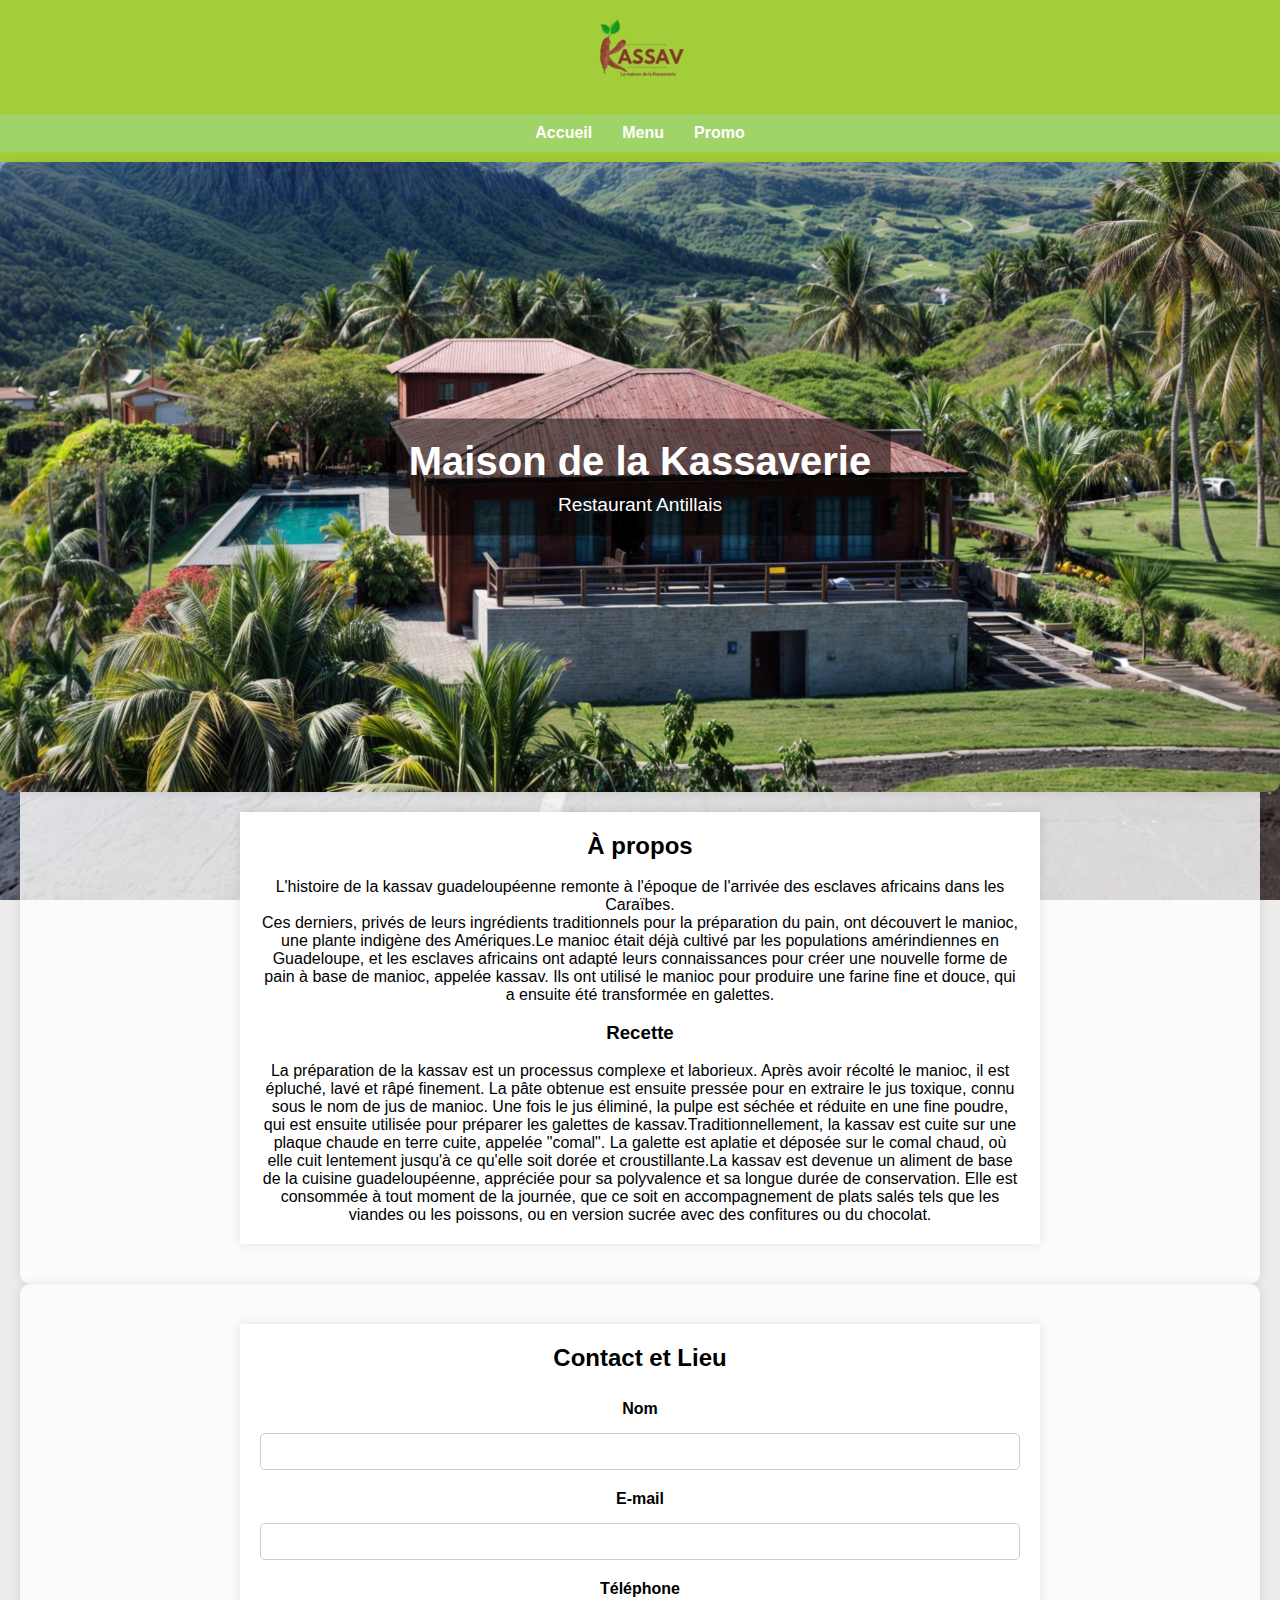
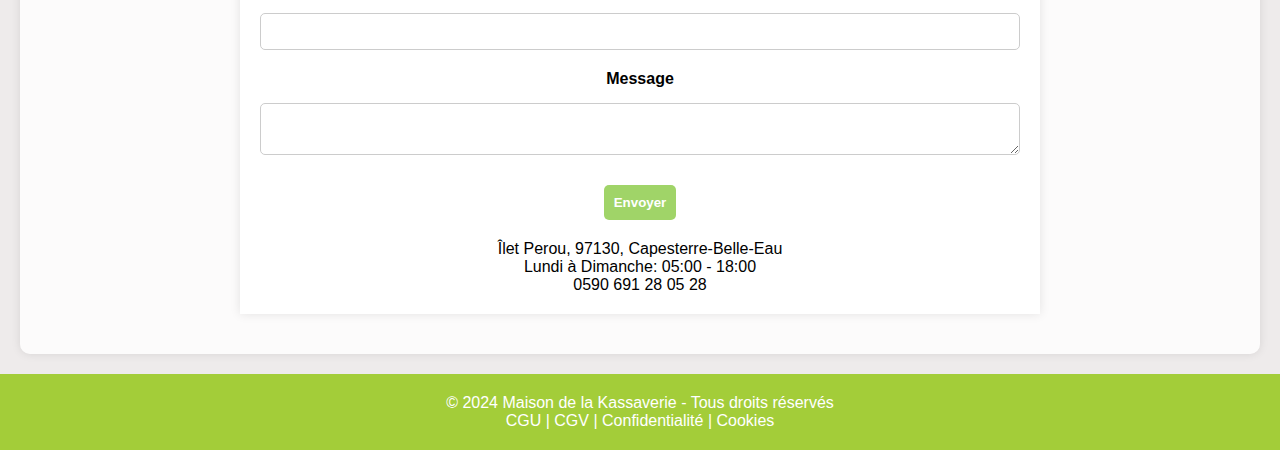
<file: index.html>
<!DOCTYPE html>
<html lang="fr">
<head>
    <meta charset="UTF-8">
    <meta name="viewport" content="width=device-width, initial-scale=1.0">
    <title>Maison de la Kassaverie</title>
    <link rel="stylesheet" href="kassaverie.css">
    <link rel="icon" href="favicon.ico" type="image/x-icon">
</head>
<body>
    <header>
        <div class="logo">
            <!-- Utilisez un chemin relatif pour l'image -->
            <img src="quelque_chose.png" alt="Maison de la Kassaverie">
        </div>
        <nav>
            <ul>
                <li><a href="index.html">Accueil</a></li>
                <li><a href="menu.html">Menu</a></li>
                <li><a href="promo.html#Promo">Promo</a></li>
            </ul>
        </nav>
    </header>

    <section id="accueil" class="hero">
        <div class="overlay">
            <h1>Maison de la Kassaverie</h1>
            <p>Restaurant Antillais</p>
        </div>
    </section>

    <section id="histoire">
        <div class="content">
            <h2>À propos</h2>
            <br>
            <p>L'histoire de la kassav guadeloupéenne remonte à l'époque de l'arrivée des esclaves africains dans les Caraïbes.
            <br>
            ​
            Ces derniers, privés de leurs ingrédients traditionnels pour la préparation du pain, ont découvert le manioc, une plante indigène des Amériques.
            ​
            Le manioc était déjà cultivé par les populations amérindiennes en Guadeloupe, et les esclaves africains ont adapté leurs connaissances pour créer une nouvelle forme de pain à base de manioc, appelée kassav. Ils ont utilisé le manioc pour produire une farine fine et douce, qui a ensuite été transformée en galettes.</p>
            <br>
            <h3>Recette</h3>
            <br>
            <p>La préparation de la kassav est un processus complexe et laborieux. Après avoir récolté le manioc, il est épluché, lavé et râpé finement. La pâte obtenue est ensuite pressée pour en extraire le jus toxique, connu sous le nom de jus de manioc. Une fois le jus éliminé, la pulpe est séchée et réduite en une fine poudre, qui est ensuite utilisée pour préparer les galettes de kassav.
            ​
            Traditionnellement, la kassav est cuite sur une plaque chaude en terre cuite, appelée "comal". La galette est aplatie et déposée sur le comal chaud, où elle cuit lentement jusqu'à ce qu'elle soit dorée et croustillante.
            ​
            La kassav est devenue un aliment de base de la cuisine guadeloupéenne, appréciée pour sa polyvalence et sa longue durée de conservation. Elle est consommée à tout moment de la journée, que ce soit en accompagnement de plats salés tels que les viandes ou les poissons, ou en version sucrée avec des confitures ou du chocolat.</p>
        </div>
    </section>

    <section id="contact">
        <div class="content">
            <h2>Contact et Lieu</h2>
            <br>
            <form action="donnees_site.php" method="POST">
                <label for="name">Nom</label>
                <input type="text" id="name" name="name" required>
                
                <label for="email">E-mail</label>
                <input type="email" id="email" name="email" required>
                
                <label for="phone">Téléphone</label>
                <input type="tel" id="phone" name="phone">
                
                <label for="message">Message</label>
                <textarea id="message" name="message" required></textarea>
                
                <button type="submit">Envoyer</button>
            </form>
            <div class="location">
                <p>Îlet Perou, 97130, Capesterre-Belle-Eau<br>
                Lundi à Dimanche: 05:00 - 18:00<br>
                0590 691 28 05 28</p>
            </div>
        </div>
    </section>

    <footer>
        <p>&copy;  2024 Maison de la Kassaverie - Tous droits réservés
    <br>
            
            <a href="cgu.html" target="_blank">CGU</a> | 
            <a href="cgv.html" target="_blank">CGV</a> | 
            <a href="confidentialite.html" target="_blank">Confidentialité</a> | 
            <a href="cookies.html" target="_blank">Cookies</a>
        </p>
    </footer>
</body>
</html>
</file>
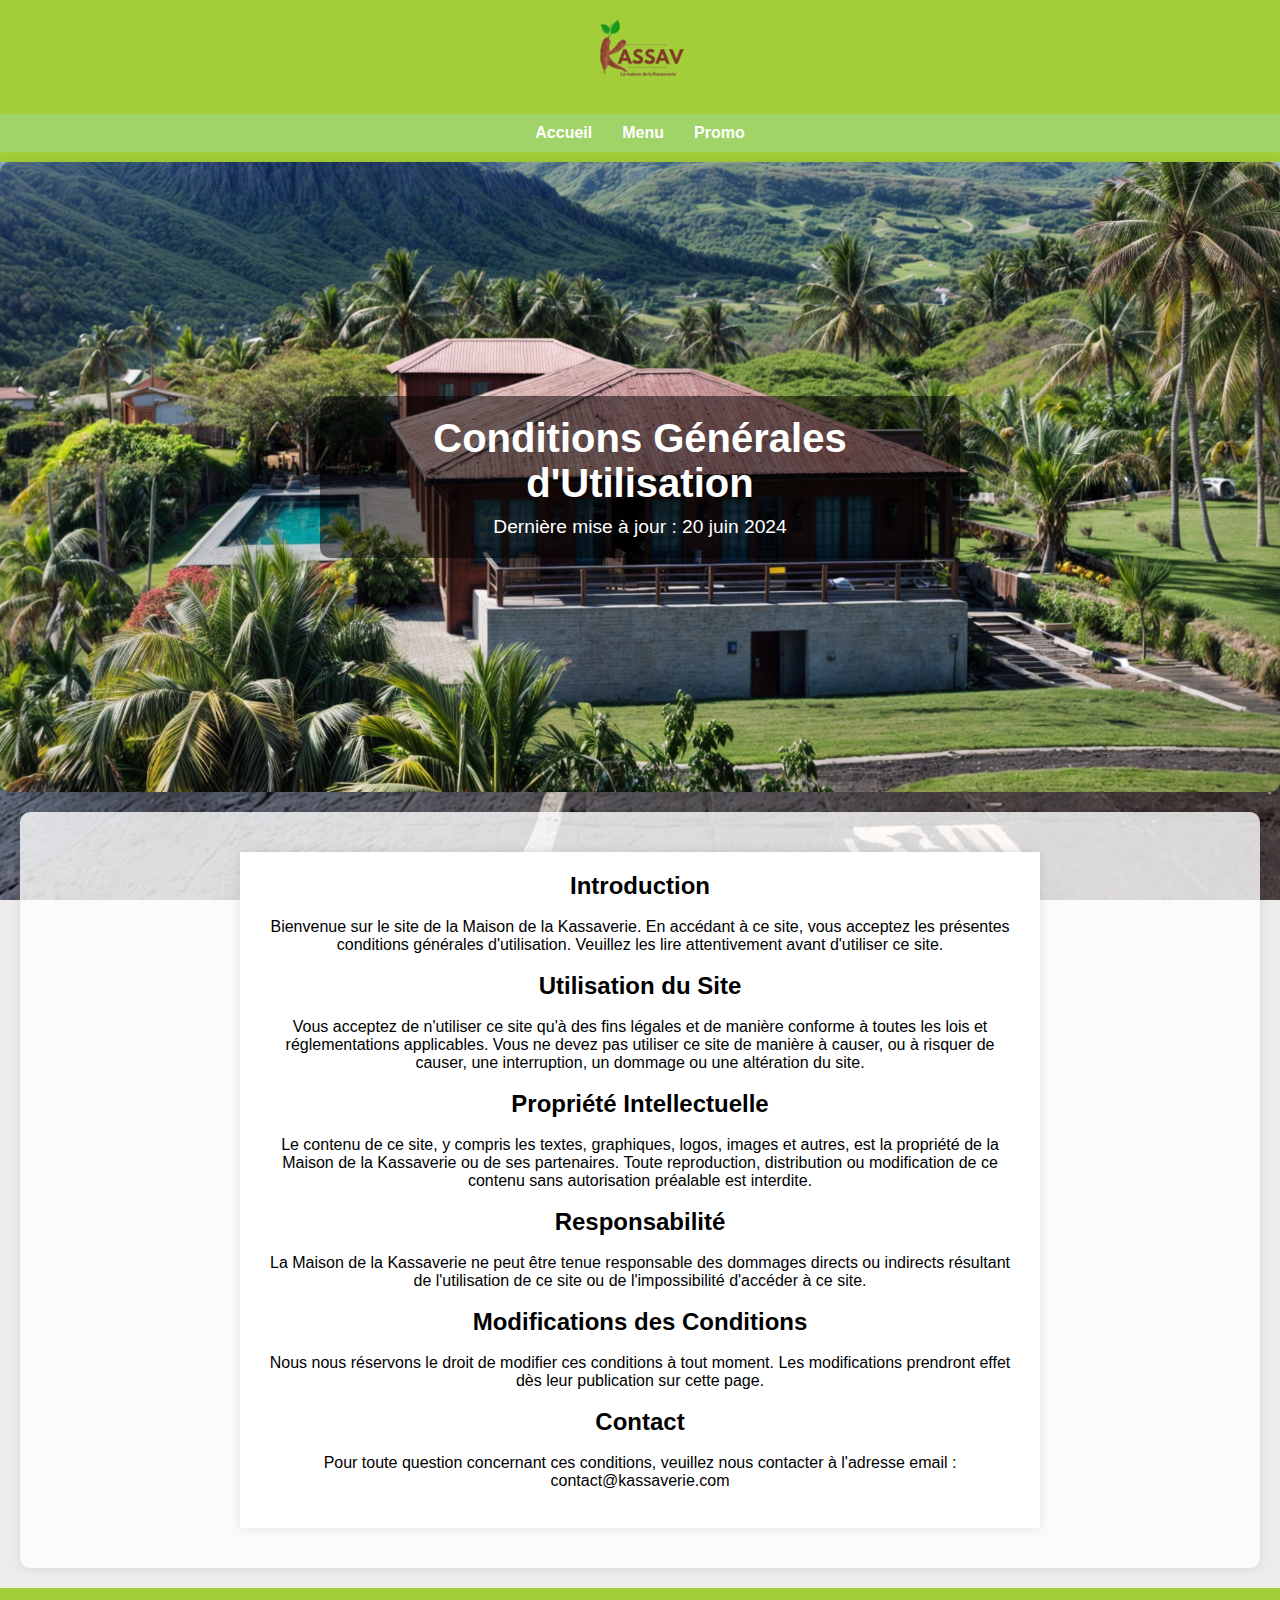
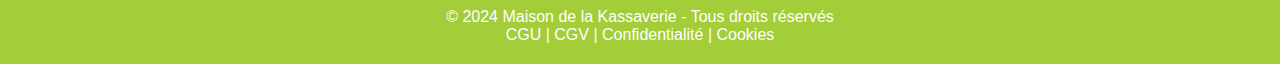
<file: cgu.html>
<!DOCTYPE html>
<html lang="fr">
<head>
    <meta charset="UTF-8">
    <meta name="viewport" content="width=device-width, initial-scale=1.0">
    <title>Conditions Générales d'Utilisation - Maison de la Kassaverie</title>
    <link rel="stylesheet" href="kassaverie.css">
    <link rel="icon" href="favicon.ico" type="image/x-icon">
</head>
<body>
    <header>
        <div class="logo">
            <img src="quelque_chose.png" alt="Maison de la Kassaverie">
        </div>
        <nav>
            <ul>
                <li><a href="index.html">Accueil</a></li>
                <li><a href="menu.html">Menu</a></li>
                <li><a href="promo.html#Promo">Promo</a></li>
            </ul>
        </nav>
    </header>

    <section id="conditions" class="hero">
        <div class="overlay">
            <h1>Conditions Générales d'Utilisation</h1>
            <p>Dernière mise à jour : 20 juin 2024</p>
        </div>
    </section>

    <section id="contenu">
        <div class="content">
            <h2>Introduction</h2>
            <br>
        <p>Bienvenue sur le site de la Maison de la Kassaverie. En accédant à ce site, vous acceptez les présentes conditions générales d'utilisation. Veuillez les lire attentivement avant d'utiliser ce site.</p>
        <br>
            <h2>Utilisation du Site</h2>
            <br>
            <p>Vous acceptez de n'utiliser ce site qu'à des fins légales et de manière conforme à toutes les lois et réglementations applicables. Vous ne devez pas utiliser ce site de manière à causer, ou à risquer de causer, une interruption, un dommage ou une altération du site.</p>
            <br>
            <h2>Propriété Intellectuelle</h2>
            <br>
            <p>Le contenu de ce site, y compris les textes, graphiques, logos, images et autres, est la propriété de la Maison de la Kassaverie ou de ses partenaires. Toute reproduction, distribution ou modification de ce contenu sans autorisation préalable est interdite.</p>
            <br>
            <h2>Responsabilité</h2>
            <br>
            <p>La Maison de la Kassaverie ne peut être tenue responsable des dommages directs ou indirects résultant de l'utilisation de ce site ou de l'impossibilité d'accéder à ce site.</p>
            <br>
            <h2>Modifications des Conditions</h2>
            <br>
            <p>Nous nous réservons le droit de modifier ces conditions à tout moment. Les modifications prendront effet dès leur publication sur cette page.</p>
            <br>
            <h2>Contact</h2>
            <br>
            <p>Pour toute question concernant ces conditions, veuillez nous contacter à l'adresse email : contact@kassaverie.com</p>
            <br>
        </div>
    </section>

    <footer>
        <p>&copy; 2024 Maison de la Kassaverie - Tous droits réservés</p>
        <p><a href="cgu.html" target="_blank">CGU</a> | <a href="cgv.html" target="_blank">CGV</a> | <a href="confidentialite.html" target="_blank">Confidentialité</a> | <a href="cookies.html" target="_blank">Cookies</a></p>
    </footer>
</body>
</html>
</file>
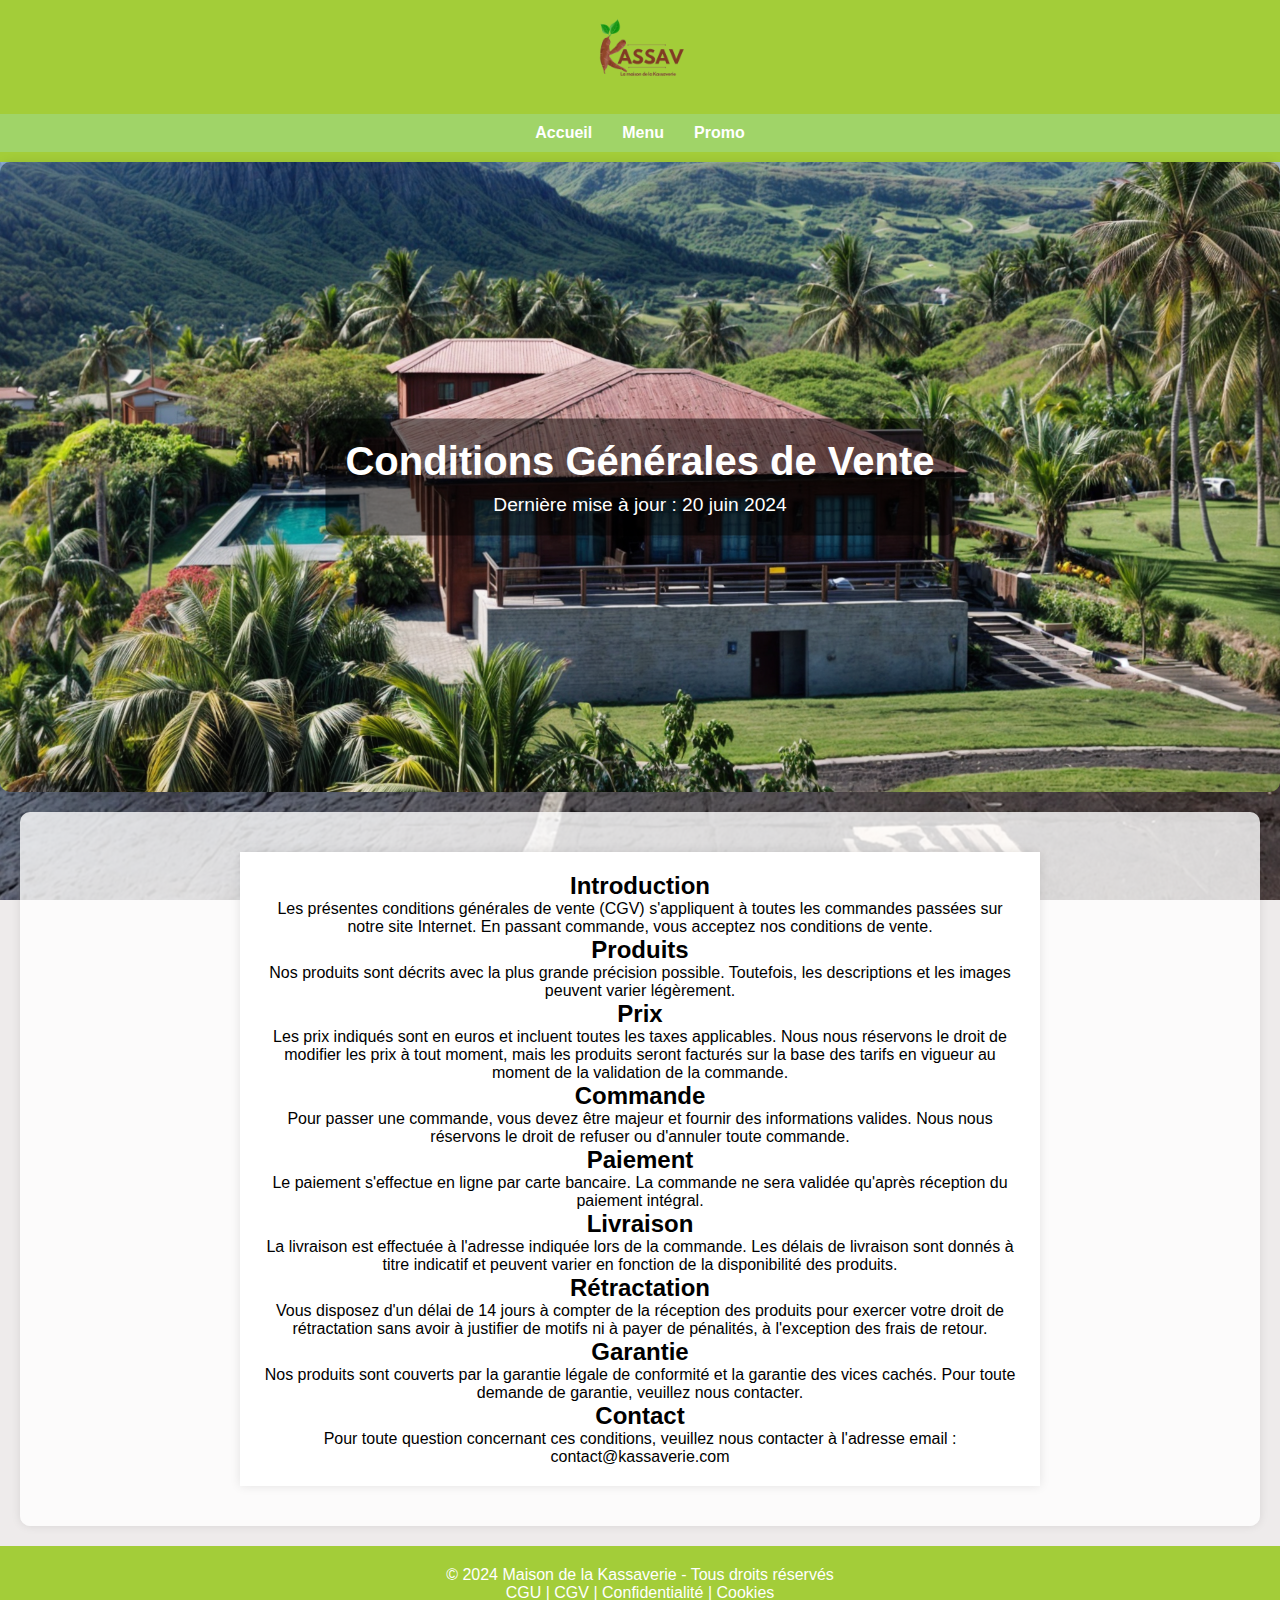
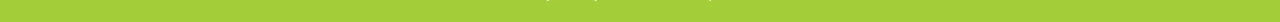
<file: cgv.html>
<!DOCTYPE html>
<html lang="fr">
<head>
    <meta charset="UTF-8">
    <meta name="viewport" content="width=device-width, initial-scale=1.0">
    <title>Conditions Générales de Vente - Maison de la Kassaverie</title>
    <link rel="stylesheet" href="kassaverie.css">
    <link rel="icon" href="favicon.ico" type="image/x-icon">
</head>
<body>
    <header>
        <div class="logo">
            <img src="quelque_chose.png" alt="Maison de la Kassaverie">
        </div>
        <nav>
            <ul>
                <li><a href="index.html">Accueil</a></li>
                <li><a href="menu.html">Menu</a></li>
                <li><a href="promo.html#Promo">Promo</a></li>
            </ul>
        </nav>
    </header>

    <section id="conditions" class="hero">
        <div class="overlay">
            <h1>Conditions Générales de Vente</h1>
            <p>Dernière mise à jour : 20 juin 2024</p>
        </div>
    </section>

    <section id="contenu">
        <div class="content">
            <h2>Introduction</h2>
            <p>Les présentes conditions générales de vente (CGV) s'appliquent à toutes les commandes passées sur notre site Internet. En passant commande, vous acceptez nos conditions de vente.</p>
            <h2>Produits</h2>
            <p>Nos produits sont décrits avec la plus grande précision possible. Toutefois, les descriptions et les images peuvent varier légèrement.</p>
            <h2>Prix</h2>
            <p>Les prix indiqués sont en euros et incluent toutes les taxes applicables. Nous nous réservons le droit de modifier les prix à tout moment, mais les produits seront facturés sur la base des tarifs en vigueur au moment de la validation de la commande.</p>
            <h2>Commande</h2>
            <p>Pour passer une commande, vous devez être majeur et fournir des informations valides. Nous nous réservons le droit de refuser ou d'annuler toute commande.</p>
            <h2>Paiement</h2>
            <p>Le paiement s'effectue en ligne par carte bancaire. La commande ne sera validée qu'après réception du paiement intégral.</p>
            <h2>Livraison</h2>
            <p>La livraison est effectuée à l'adresse indiquée lors de la commande. Les délais de livraison sont donnés à titre indicatif et peuvent varier en fonction de la disponibilité des produits.</p>
            <h2>Rétractation</h2>
            <p>Vous disposez d'un délai de 14 jours à compter de la réception des produits pour exercer votre droit de rétractation sans avoir à justifier de motifs ni à payer de pénalités, à l'exception des frais de retour.</p>
            <h2>Garantie</h2>
            <p>Nos produits sont couverts par la garantie légale de conformité et la garantie des vices cachés. Pour toute demande de garantie, veuillez nous contacter.</p>
            <h2>Contact</h2>
            <p>Pour toute question concernant ces conditions, veuillez nous contacter à l'adresse email : contact@kassaverie.com</p>
        </div>
    </section>

    <footer>
        <p>&copy; 2024 Maison de la Kassaverie - Tous droits réservés</p>
        <p><a href="cgu.html" target="_blank">CGU</a> | <a href="cgv.html" target="_blank">CGV</a> | <a href="confidentialite.html" target="_blank">Confidentialité</a> | <a href="cookies.html" target="_blank">Cookies</a></p>
    </footer>
</body>
</html>
</file>
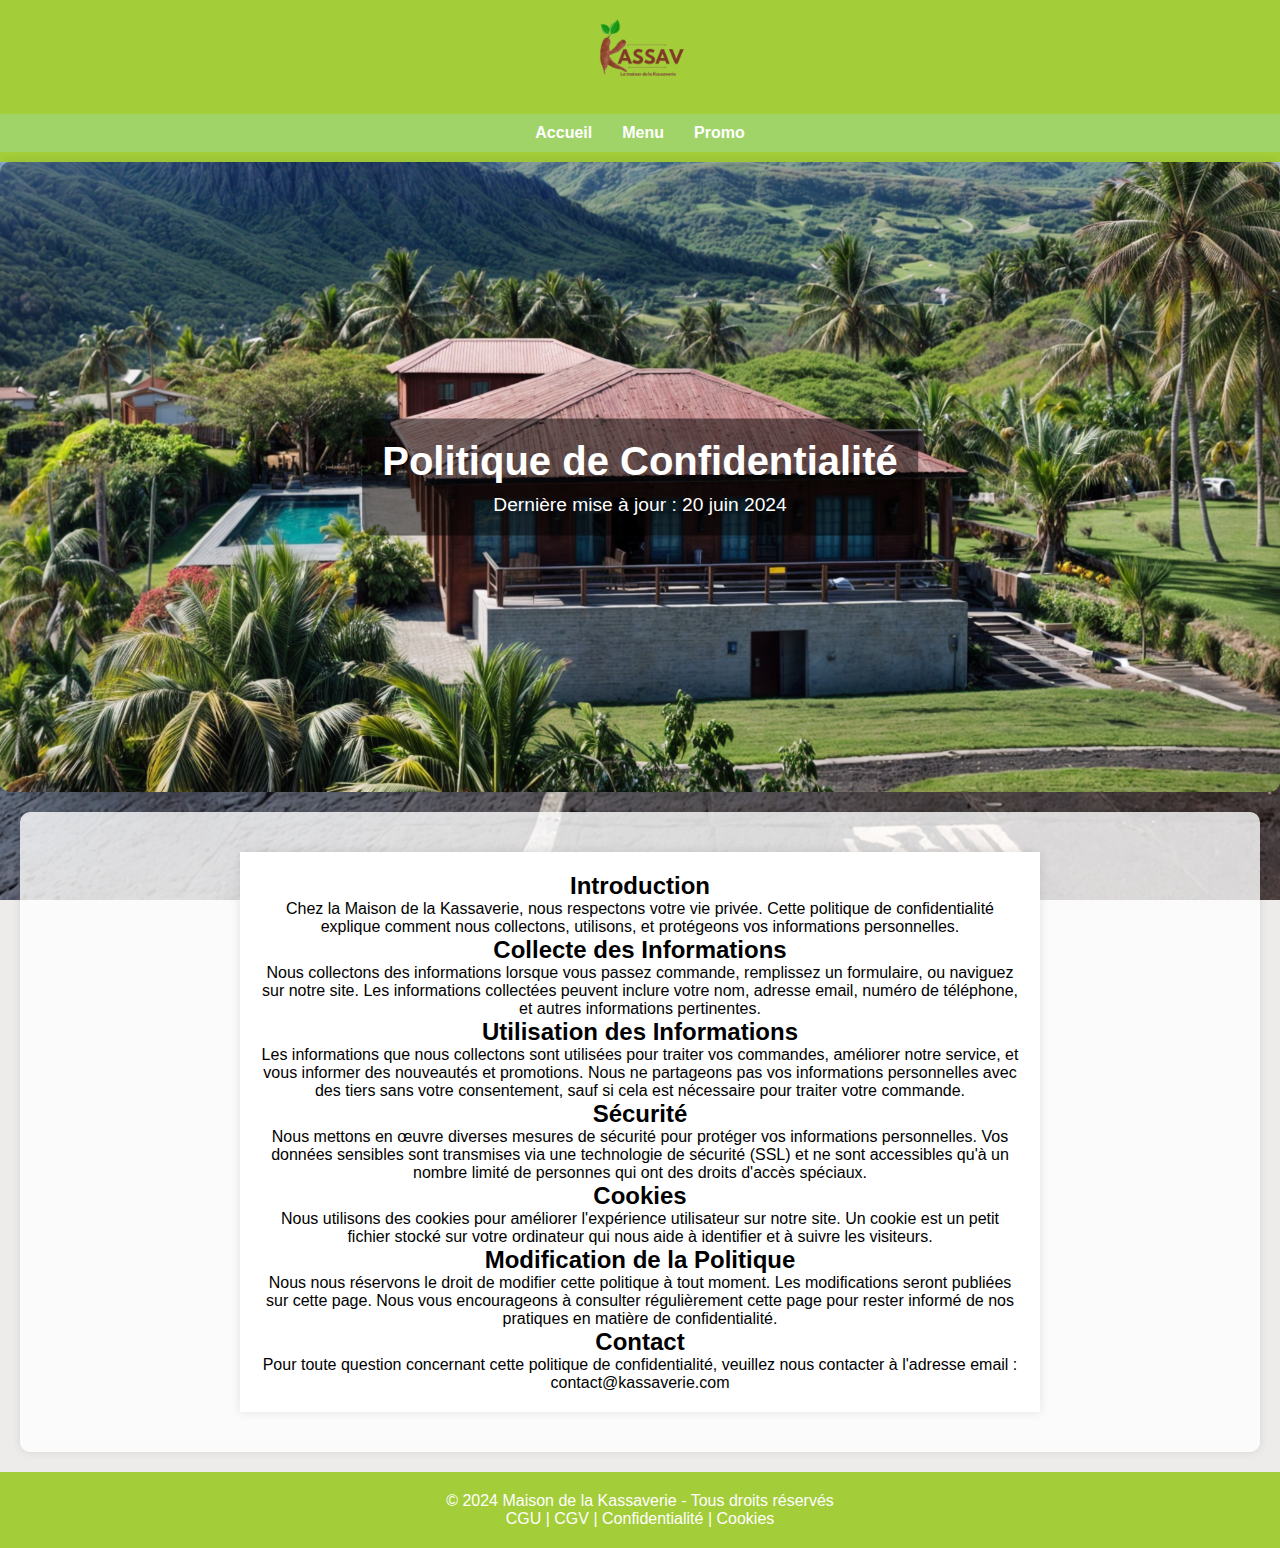
<file: confidentialite.html>
<!DOCTYPE html>
<html lang="fr">
<head>
    <meta charset="UTF-8">
    <meta name="viewport" content="width=device-width, initial-scale=1.0">
    <title>Politique de Confidentialité - Maison de la Kassaverie</title>
    <link rel="stylesheet" href="kassaverie.css">
    <link rel="icon" href="favicon.ico" type="image/x-icon">
</head>
<body>
    <header>
        <div class="logo">
            <img src="quelque_chose.png" alt="Maison de la Kassaverie">
        </div>
        <nav>
            <ul>
                <li><a href="index.html">Accueil</a></li>
                <li><a href="menu.html">Menu</a></li>
                <li><a href="promo.html#Promo">Promo</a></li>
            </ul>
        </nav>
    </header>

    <section id="confidentialite" class="hero">
        <div class="overlay">
            <h1>Politique de Confidentialité</h1>
            <p>Dernière mise à jour : 20 juin 2024</p>
        </div>
    </section>

    <section id="contenu">
        <div class="content">
            <h2>Introduction</h2>
            <p>Chez la Maison de la Kassaverie, nous respectons votre vie privée. Cette politique de confidentialité explique comment nous collectons, utilisons, et protégeons vos informations personnelles.</p>
            <h2>Collecte des Informations</h2>
            <p>Nous collectons des informations lorsque vous passez commande, remplissez un formulaire, ou naviguez sur notre site. Les informations collectées peuvent inclure votre nom, adresse email, numéro de téléphone, et autres informations pertinentes.</p>
            <h2>Utilisation des Informations</h2>
            <p>Les informations que nous collectons sont utilisées pour traiter vos commandes, améliorer notre service, et vous informer des nouveautés et promotions. Nous ne partageons pas vos informations personnelles avec des tiers sans votre consentement, sauf si cela est nécessaire pour traiter votre commande.</p>
            <h2>Sécurité</h2>
            <p>Nous mettons en œuvre diverses mesures de sécurité pour protéger vos informations personnelles. Vos données sensibles sont transmises via une technologie de sécurité (SSL) et ne sont accessibles qu'à un nombre limité de personnes qui ont des droits d'accès spéciaux.</p>
            <h2>Cookies</h2>
            <p>Nous utilisons des cookies pour améliorer l'expérience utilisateur sur notre site. Un cookie est un petit fichier stocké sur votre ordinateur qui nous aide à identifier et à suivre les visiteurs.</p>
            <h2>Modification de la Politique</h2>
            <p>Nous nous réservons le droit de modifier cette politique à tout moment. Les modifications seront publiées sur cette page. Nous vous encourageons à consulter régulièrement cette page pour rester informé de nos pratiques en matière de confidentialité.</p>
            <h2>Contact</h2>
            <p>Pour toute question concernant cette politique de confidentialité, veuillez nous contacter à l'adresse email : contact@kassaverie.com</p>
        </div>
    </section>

    <footer>
        <p>&copy; 2024 Maison de la Kassaverie - Tous droits réservés</p>
        <p><a href="cgu.html" target="_blank">CGU</a> | <a href="cgv.html" target="_blank">CGV</a> | <a href="confidentialite.html" target="_blank">Confidentialité</a> | <a href="cookies.html" target="_blank">Cookies</a></p>
    </footer>
</body>
</html>
</file>
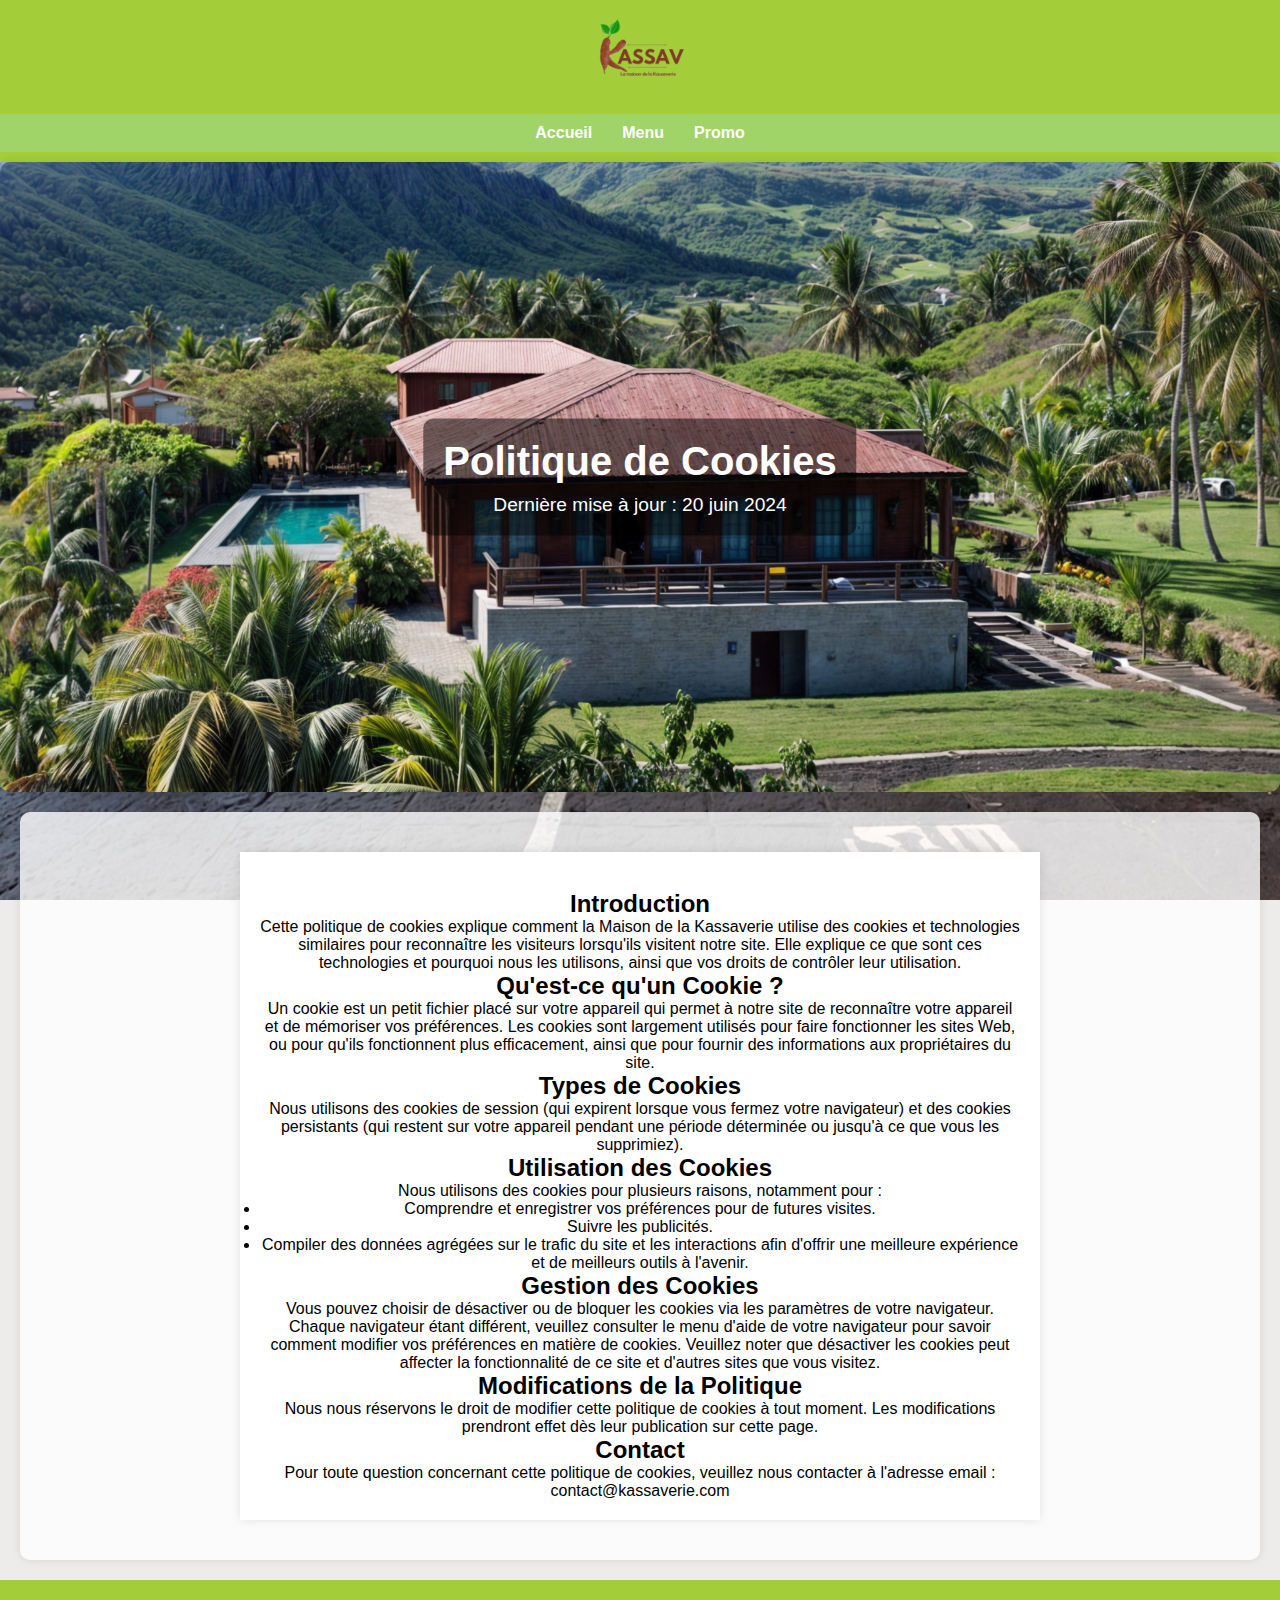
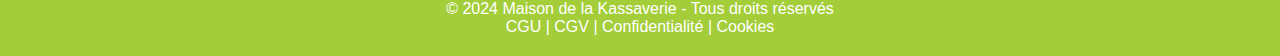
<file: cookies.html>
<!DOCTYPE html>
<html lang="fr">
<head>
    <meta charset="UTF-8">
    <meta name="viewport" content="width=device-width, initial-scale=1.0">
    <title>Politique de Cookies - Maison de la Kassaverie</title>
    <link rel="stylesheet" href="kassaverie.css">
    <link rel="icon" href="favicon.ico" type="image/x-icon">
</head>
<body>
    <header>
        <div class="logo">
            <img src="quelque_chose.png" alt="Maison de la Kassaverie">
        </div>
        <nav>
            <ul>
                <li><a href="index.html">Accueil</a></li>
                <li><a href="menu.html">Menu</a></li>
                <li><a href="promo.html#Promo">Promo</a></li>
            </ul>
        </nav>
    </header>

    <section id="cookies" class="hero">
        <div class="overlay">
            <h1>Politique de Cookies</h1>
            <p>Dernière mise à jour : 20 juin 2024</p>
        </div>
    </section>

    <section id="contenu">
        <div class="content">
            <br>
            <h2>Introduction</h2>
            <p>Cette politique de cookies explique comment la Maison de la Kassaverie utilise des cookies et technologies similaires pour reconnaître les visiteurs lorsqu'ils visitent notre site. Elle explique ce que sont ces technologies et pourquoi nous les utilisons, ainsi que vos droits de contrôler leur utilisation.</p>
            <h2>Qu'est-ce qu'un Cookie ?</h2>
            <p>Un cookie est un petit fichier placé sur votre appareil qui permet à notre site de reconnaître votre appareil et de mémoriser vos préférences. Les cookies sont largement utilisés pour faire fonctionner les sites Web, ou pour qu'ils fonctionnent plus efficacement, ainsi que pour fournir des informations aux propriétaires du site.</p>
            <h2>Types de Cookies</h2>
            <p>Nous utilisons des cookies de session (qui expirent lorsque vous fermez votre navigateur) et des cookies persistants (qui restent sur votre appareil pendant une période déterminée ou jusqu'à ce que vous les supprimiez).</p>
            <h2>Utilisation des Cookies</h2>
            <p>Nous utilisons des cookies pour plusieurs raisons, notamment pour :</p>
            <ul>
                <li>Comprendre et enregistrer vos préférences pour de futures visites.</li>
                <li>Suivre les publicités.</li>
                <li>Compiler des données agrégées sur le trafic du site et les interactions afin d'offrir une meilleure expérience et de meilleurs outils à l'avenir.</li>
            </ul>
            <h2>Gestion des Cookies</h2>
            <p>Vous pouvez choisir de désactiver ou de bloquer les cookies via les paramètres de votre navigateur. Chaque navigateur étant différent, veuillez consulter le menu d'aide de votre navigateur pour savoir comment modifier vos préférences en matière de cookies. Veuillez noter que désactiver les cookies peut affecter la fonctionnalité de ce site et d'autres sites que vous visitez.</p>
            <h2>Modifications de la Politique</h2>
            <p>Nous nous réservons le droit de modifier cette politique de cookies à tout moment. Les modifications prendront effet dès leur publication sur cette page.</p>
            <h2>Contact</h2>
            <p>Pour toute question concernant cette politique de cookies, veuillez nous contacter à l'adresse email : contact@kassaverie.com</p>
        </div>
    </section>

    <footer>
        <p>&copy; 2024 Maison de la Kassaverie - Tous droits réservés</p>
        <p><a href="cgu.html" target="_blank">CGU</a> | <a href="cgv.html" target="_blank">CGV</a> | <a href="confidentialite.html" target="_blank">Confidentialité</a> | <a href="cookies.html" target="_blank">Cookies</a></p>
    </footer>
</body>
</html>
</file>
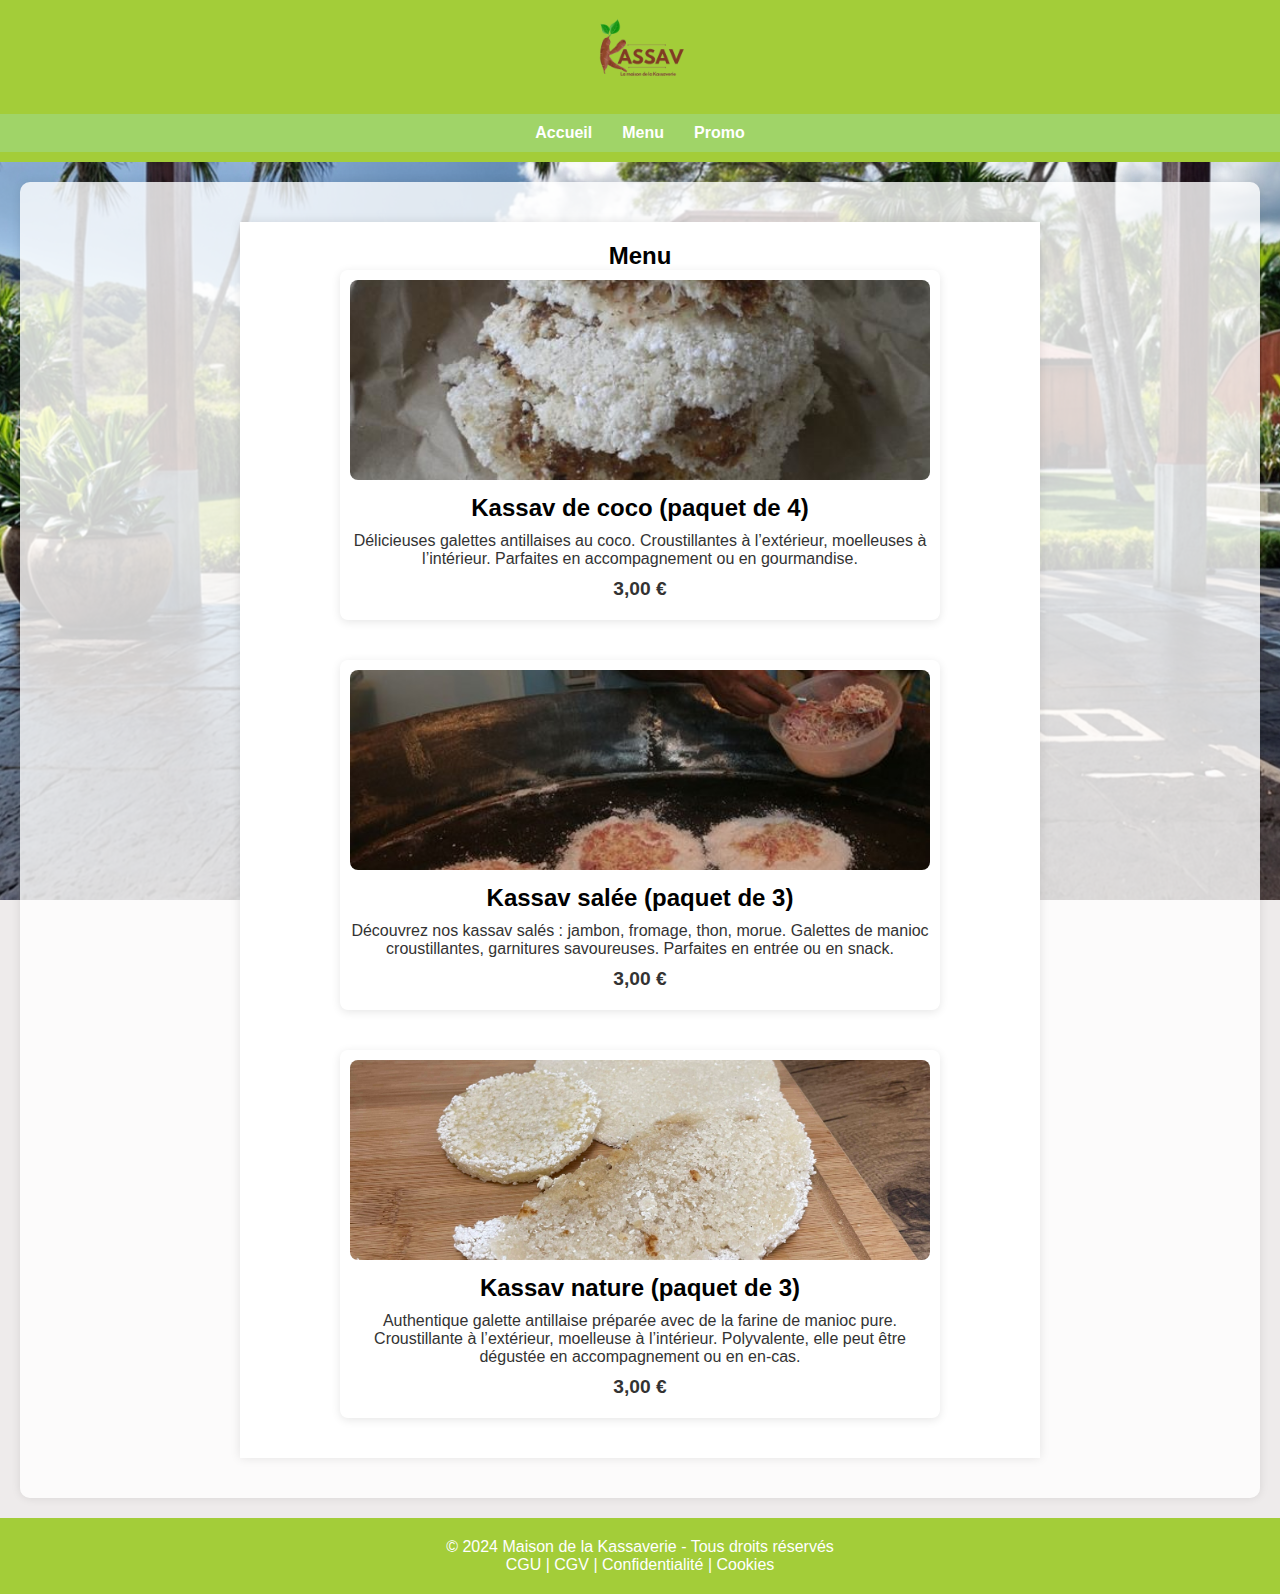
<file: menu.html>
<!DOCTYPE html>
<html lang="fr">
<head>
    <meta charset="UTF-8">
    <meta name="viewport" content="width=device-width, initial-scale=1.0">
    <title>Menu - Maison de la Kassaverie</title>
    <link rel="stylesheet" href="kassaverie.css">
    <link rel="icon" href="favicon.ico" type="image/x-icon">
</head>
<body>
    <header>
        <div class="logo">
            <img src="quelque_chose.png" alt="Maison de la Kassaverie">
        </div>
        <nav>
            <ul>
                <li><a href="index.html#accueil">Accueil</a></li>
                <li><a href="menu.html">Menu</a></li>
                <li><a href="promo.html#Promo">Promo</a></li>
            </ul>
        </nav>
    </header>

    <section id="menu">
        <div class="content">
            <h2>Menu</h2>
            <div class="menu-items">
                <div class="menu-item">
                    <img class="menu-image" src="kassavcoco.jpg" alt="Kassav de coco">
                    <h3>Kassav de coco (paquet de 4)</h3>
                    <p>Délicieuses galettes antillaises au coco. Croustillantes à l’extérieur, moelleuses à l’intérieur. Parfaites en accompagnement ou en gourmandise.</p>
                    <p class="price">3,00 €</p>
                </div>
                <div class="menu-item">
                    <img class="menu-image" src="kassavjf.jpg" alt="Kassav salée">
                    <h3>Kassav salée (paquet de 3)</h3>
                    <p>Découvrez nos kassav salés : jambon, fromage, thon, morue. Galettes de manioc croustillantes, garnitures savoureuses. Parfaites en entrée ou en snack.</p>
                    <p class="price">3,00 €</p>
                </div>
                <div class="menu-item">
                    <img class="menu-image" src="kassavnature.jpg" alt="Kassav nature">
                    <h3>Kassav nature (paquet de 3)</h3>
                    <p>Authentique galette antillaise préparée avec de la farine de manioc pure. Croustillante à l’extérieur, moelleuse à l’intérieur. Polyvalente, elle peut être dégustée en accompagnement ou en en-cas.</p>
                    <p class="price">3,00 €</p>
                </div>
                <!-- Ajoutez d'autres items de menu ici -->
            </div>
        </div>
    </section>

    <footer>
        <p>&copy;  2024 Maison de la Kassaverie - Tous droits réservés
            <br>
            <a href="cgu.html" target="_blank">CGU</a> | 
            <a href="cgv.html" target="_blank">CGV</a> | 
            <a href="confidentialite.html" target="_blank">Confidentialité</a> | 
            <a href="cookies.html" target="_blank">Cookies</a>
        </p>
    </footer>
</body>
</html>
</file>
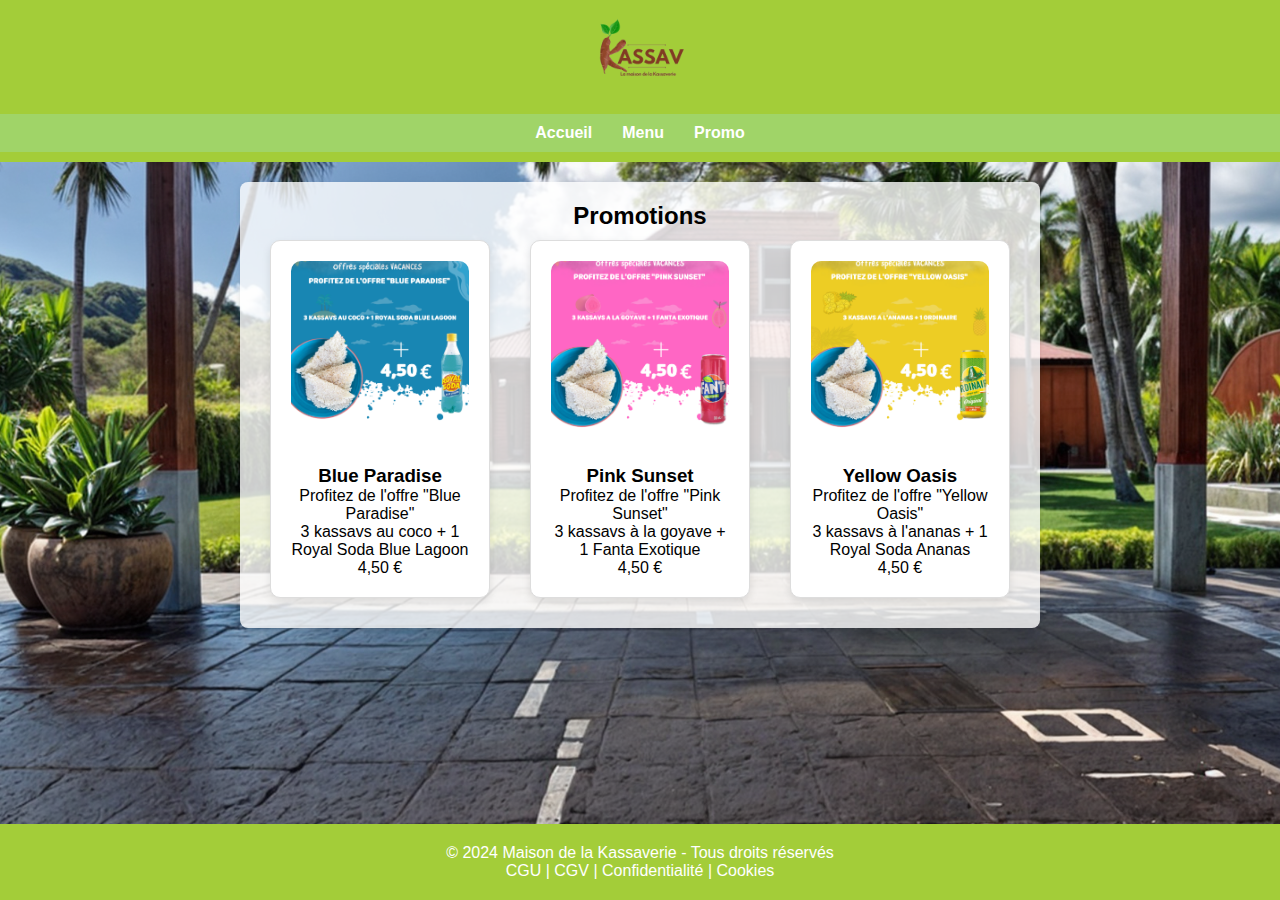
<file: promo.html>
<!DOCTYPE html>
<html lang="fr">
<head>
    <meta charset="UTF-8">
    <meta name="viewport" content="width=device-width, initial-scale=1.0">
    <title>Promotions - Maison de la Kassaverie</title>
    <link rel="stylesheet" href="kassaverie2.css">
    <link rel="icon" href="favicon.ico" type="image/x-icon">
    <style>
        .promo-page h2 {
            text-align: center;
        }
    </style>
</head>
<body>
    <header>
        <div class="logo">
            <img src="quelque_chose.png" alt="Maison de la Kassaverie">
        </div>
        <nav>
            <ul>
                <li><a href="index.html#accueil">Accueil</a></li>
                <li><a href="menu.html">Menu</a></li>
                <li><a href="promo.html">Promo</a></li>
            </ul>
        </nav>
    </header>

    <main class="promo-page">
        <section id="promotions">
            <h2>Promotions</h2>
            <div class="promo-container">
                <div class="promo">
                    <img src="AFFICHE3.png" alt="Blue Paradise">
                    <h3>Blue Paradise</h3>
                    <p>Profitez de l'offre "Blue Paradise"</p>
                    <p>3 kassavs au coco + 1 Royal Soda Blue Lagoon</p>
                    <p>4,50 €</p>
                </div>
                <div class="promo">
                    <img src="AFFICHE4.png" alt="Pink Sunset">
                    <h3>Pink Sunset</h3>
                    <p>Profitez de l'offre "Pink Sunset"</p>
                    <p>3 kassavs à la goyave + 1 Fanta Exotique</p>
                    <p>4,50 €</p>
                </div>
                <div class="promo">
                    <img src="AFFICHE5.png" alt="Yellow Oasis">
                    <h3>Yellow Oasis</h3>
                    <p>Profitez de l'offre "Yellow Oasis"</p>
                    <p>3 kassavs à l'ananas + 1 Royal Soda Ananas</p>
                    <p>4,50 €</p>
                </div>
            </div>
        </section>
    </main>

    <footer>
        © 2024 Maison de la Kassaverie - Tous droits réservés
        <br>
        <p>
            <a href="cgu.html" target="_blank">CGU</a> | 
            <a href="cgv.html" target="_blank">CGV</a> | 
            <a href="confidentialite.html" target="_blank">Confidentialité</a> | 
            <a href="cookies.html" target="_blank">Cookies</a>
        </p>
    </footer>
</body>
</html>
</file>
<file: kassaverie.css>
/* Réinitialisation des marges et paddings */
* {
    margin: 0;
    padding: 0;
    box-sizing: border-box;
}

body {
    font-family: Arial, sans-serif;
    background-color: #eeebeb;
    background-image: url('background2.png');
    background-size: cover;
    background-position: center;
    background-repeat: no-repeat;
    display: flex;
    flex-direction: column;
    justify-content: space-between;
    height: 100%;
}

/* Header et Navbar styles */
header {
    background-color: #A3CD39;
    color: white;
    padding: 10px 0;
    text-align: center;
}

.header-container {
    display: flex;
    justify-content: space-between;
    align-items: center;
    max-width: 1200px;
    margin: 0 auto;
    padding: 0 20px;
}

header .logo img {
    max-width: 100px;
}

nav {
    margin: 0;
}

nav ul {
    list-style: none;
    display: flex;
    justify-content: center;
    align-items: center;
}

nav ul li {
    margin: 0 15px;
}

nav ul li a {
    color: white;
    text-decoration: none;
    font-weight: bold;
    transition: color 0.3s ease;
}

nav ul li a:hover {
    color: #8bb527;
}

/* Hero section styles */
.hero {
    position: relative;
    background: url('path/to/hero-image.jpg') no-repeat center center/cover;
    height: 400px;
    color: white;
    text-align: center;
}

.hero .overlay {
    position: absolute;
    top: 50%;
    left: 50%;
    transform: translate(-50%, -50%);
}

/* Content section styles */
.content {
    padding: 20px;
    text-align: center;
    background-color: white;
    margin: 20px auto;
    max-width: 800px;
    box-shadow: 0 0 10px rgba(0, 0, 0, 0.1);
}

/* Form styles */
form {
    display: flex;
    flex-direction: column;
    align-items: center;
}

form label {
    margin-top: 10px;
}

form input, form textarea {
    width: 100%;
    padding: 10px;
    margin-top: 5px;
    border: 1px solid #ccc;
    border-radius: 5px;
}

form button {
    margin-top: 20px;
    padding: 10px 20px;
    background-color: #A3CD39;
    color: white;
    border: none;
    border-radius: 5px;
    cursor: pointer;
    transition: background-color 0.3s ease;
}

form button:hover {
    background-color: #8bb527;
}

/* Footer styles */
footer {
    text-align: center;
    padding: 20px;
    background-color: #A3CD39;
    color: white;
    bottom: 0; 
    width: 100%;

}

footer a {
    color: white;
    text-decoration: none;
}

footer a:hover {
    text-decoration: underline;
}

/* Additional styles for promo and other sections */
#promo .content, .promo-page #promotions {
    padding: 20px;
    background-color: rgba(255, 255, 255, 0.8);
    margin: 20px auto;
    border-radius: 8px;
    max-width: 800px;
    box-shadow: 0 2px 5px rgba(0, 0, 0, 0.1);
}

.promo-items, .promo-container {
    display: flex;
    flex-wrap: wrap;
    gap: 20px;
    justify-content: center;
}

.promo-item, .promo {
    background-color: white;
    border: 1px solid #ddd;
    border-radius: 8px;
    overflow: hidden; /* Assure que le contenu ne déborde pas */
    width: 300px;
    text-align: center;
    padding: 20px;
    margin: 10px;
    box-shadow: 0 2px 5px rgba(0, 0, 0, 0.1);
    flex: 1 1 calc(33.333% - 40px);
}

.promo-item img, .promo img, .menu-item img {
    width: 100%;
    height: auto;
    max-height: 200px; /* Limite la hauteur des images */
    object-fit: cover; /* Ajuste l'image pour remplir le conteneur sans la déformer */
}

.promo-item h3, .menu-item h3 {
    margin: 10px 0;
    font-size: 1.5em;
}

.promo-item p, .menu-item p {
    margin: 10px;
}

.promo-item .price, .menu-item .price {
    font-size: 1.2em;
    font-weight: bold;
    color: #333;
}

/* Exemple de CSS pour centrer et adapter les images dans les éléments de menu */
.menu-items {
    display: flex;
    flex-wrap: wrap;
    justify-content: center;
    gap: 20px; /* Espace entre les éléments de menu */
}

.menu-item {
    width: 100%;
    max-width: 600px; /* Largeur maximale de chaque élément de menu */
    text-align: center;
    padding: 10px;
    box-shadow: 0 2px 10px rgba(0, 0, 0, 0.1); /* Ombre pour effet de carte */
    margin-bottom: 20px;
    background-color: #fff;
    border-radius: 8px;
}

.menu-image {
    width: 100%;
    height: auto; /* Maintient le ratio d'aspect */
    max-height: 400px; /* Limite la hauteur maximale de l'image */
    object-fit: cover; /* Adapte l'image à la taille du conteneur en recadrant */
    border-radius: 8px; /* Coins arrondis pour correspondre au conteneur */
}

.menu-item h3 {
    font-size: 1.5em;
    margin: 10px 0;
}

.menu-item p {
    font-size: 1em;
    margin: 10px 0;
    color: #333;
}

.price {
    font-size: 1.2em;
    font-weight: bold;
    color: #e74c3c; /* Couleur rouge pour les prix */
}

/* Responsive pour les petites écrans */
@media (max-width: 600px) {
    .menu-item {
        width: 100%;
        margin-bottom: 10px;
    }

    .menu-image {
        max-height: 200px; /* Réduire la hauteur sur les petits écrans */
    }
}

/* Réduire la marge entre la navbar et les sections */
header {
    margin-bottom: 0; /* Éliminer la marge inférieure */
}

nav {
    margin: 0;
    padding: 10px 0; /* Ajuster la marge de la navigation */
    background-color: #a0d468; /* Exemple de couleur de fond pour la navbar */
    text-align: center;
}

nav ul {
    margin: 0;
    padding: 0;
    list-style-type: none;
}

nav ul li {
    display: inline;
    margin-right: 15px; /* Réduire l'espacement entre les éléments de la liste */
}

nav ul li a {
    text-decoration: none;
    color: white;
    font-weight: bold;
}

/* Assurer que l'image en fond couvre bien l'écran sans trop d'espace */
.hero {
    position: relative;
    background: url('background2.png') no-repeat center center; /* Remplacer par l'image de fond réelle */
    background-size: cover;
    height: 70vh; /* Hauteur de la section d'accueil */
    display: flex;
    align-items: center;
    justify-content: center;
    margin: 0;
}

.overlay {
    background-color: rgba(0, 0, 0, 0.5); /* Fond semi-transparent */
    color: white;
    padding: 20px;
    text-align: center;
    border-radius: 10px;
}

.hero h1 {
    font-size: 2.5em;
    margin: 0;
}

.hero p {
    font-size: 1.2em;
    margin-top: 10px;
}

/* Réduire l'espace entre les sections */
section {
    padding: 40px 20px; /* Réduire la hauteur de la section */
    margin-top: -20px; /* Superpose légèrement les sections pour réduire l'espace */
    background-color: white; /* Couleur de fond des sections */
    border-radius: 10px; /* Coins arrondis */
    box-shadow: 0 0 10px rgba(0, 0, 0, 0.1); /* Ombre légère pour les sections */
}

section#accueil {
    margin-top: 0; /* Élimine la marge supérieure de la section d'accueil */
    padding-top: 20px; /* Ajoute un peu de padding en haut pour respirer */
}

section#histoire {
    margin-top: -20px;
}

section#contact {
    margin-top: -20px;
}

/* Ajouter un peu de style aux formulaires de contact */
form {
    display: flex;
    flex-direction: column;
    gap: 10px; /* Espace entre les champs du formulaire */
}

form label {
    font-weight: bold;
}

form input, form textarea {
    padding: 10px;
    border: 1px solid #ccc;
    border-radius: 5px;
}

form button {
    padding: 10px;
    background-color: #a0d468;
    color: white;
    border: none;
    border-radius: 5px;
    font-weight: bold;
    cursor: pointer;
}

form button:hover {
    background-color: #8cc64c; /* Couleur au survol */
}

.location {
    margin-top: 20px;
    text-align: center;
}

/* Ajoutez cette règle pour l'image de fond */
body {
    background-image: url('background3.png'); /* Chemin relatif à l'image de fond */
    background-size: cover; /* Couvre toute la page */
    background-repeat: no-repeat; /* Empêche la répétition de l'image */
    background-attachment: fixed; /* Fixe l'image lors du défilement */
    background-position: center; /* Centre l'image */
}

/* Style des sections */
section {
    background: rgba(255, 255, 255, 0.8); /* Fond blanc semi-transparent pour la lisibilité */
    margin: 20px;
    padding: 20px;
    border-radius: 10px; /* Arrondi des coins */
}

/* Style du logo */
.logo img {
    max-width: 200px; /* Taille maximum du logo */
}

/* Style du conteneur des promotions */
.promo-container {
    display: flex;
    justify-content: space-around;
    flex-wrap: wrap;
}

/* Style individuel des promotions */
.promo {
    background: white;
    border: 1px solid #ddd;
    border-radius: 10px;
    padding: 20px;
    margin: 10px;
    text-align: center;
    max-width: 300px;
    box-shadow: 0 4px 8px rgba(0, 0, 0, 0.1);
}

.promo img {
    max-width: 100%;
    height: auto;
    border-radius: 10px;
}
</file>
<file: kassaverie2.css>
/* Réinitialisation des marges et paddings */
* {
    margin: 0;
    padding: 0;
    box-sizing: border-box;
}

body {
    font-family: Arial, sans-serif;
    background-color: #eeebeb;
    background-image: url('background2.png');
    background-size: cover;
    background-position: center;
    background-repeat: no-repeat;
    display: flex;
    flex-direction: column;
    justify-content: space-between;
    height: 100%;
}

/* Header et Navbar styles */
header {
    background-color: #A3CD39;
    color: white;
    padding: 10px 0;
    text-align: center;
}

.header-container {
    display: flex;
    justify-content: space-between;
    align-items: center;
    max-width: 1200px;
    margin: 0 auto;
    padding: 0 20px;
}

header .logo img {
    max-width: 100px;
}

nav {
    margin: 0;
}

nav ul {
    list-style: none;
    display: flex;
    justify-content: center;
    align-items: center;
}

nav ul li {
    margin: 0 15px;
}

nav ul li a {
    color: white;
    text-decoration: none;
    font-weight: bold;
    transition: color 0.3s ease;
}

nav ul li a:hover {
    color: #8bb527;
}

/* Hero section styles */
.hero {
    position: relative;
    background: url('path/to/hero-image.jpg') no-repeat center center/cover;
    height: 400px;
    color: white;
    text-align: center;
}

.hero .overlay {
    position: absolute;
    top: 50%;
    left: 50%;
    transform: translate(-50%, -50%);
}

/* Content section styles */
.content {
    padding: 20px;
    text-align: center;
    background-color: white;
    margin: 20px auto;
    max-width: 800px;
    box-shadow: 0 0 10px rgba(0, 0, 0, 0.1);
}

/* Form styles */
form {
    display: flex;
    flex-direction: column;
    align-items: center;
}

form label {
    margin-top: 10px;
}

form input, form textarea {
    width: 100%;
    padding: 10px;
    margin-top: 5px;
    border: 1px solid #ccc;
    border-radius: 5px;
}

form button {
    margin-top: 20px;
    padding: 10px 20px;
    background-color: #A3CD39;
    color: white;
    border: none;
    border-radius: 5px;
    cursor: pointer;
    transition: background-color 0.3s ease;
}

form button:hover {
    background-color: #8bb527;
}

/* Footer styles */
footer {
    text-align: center;
    padding: 20px;
    background-color: #A3CD39;
    color: white;
    bottom: 0; 
    width: 100%;
    position: absolute;

}

footer a {
    color: white;
    text-decoration: none;
}

footer a:hover {
    text-decoration: underline;
}

/* Additional styles for promo and other sections */
#promo .content, .promo-page #promotions {
    padding: 20px;
    background-color: rgba(255, 255, 255, 0.8);
    margin: 20px auto;
    border-radius: 8px;
    max-width: 800px;
    box-shadow: 0 2px 5px rgba(0, 0, 0, 0.1);
}

.promo-items, .promo-container {
    display: flex;
    flex-wrap: wrap;
    gap: 20px;
    justify-content: center;
}

.promo-item, .promo {
    background-color: white;
    border: 1px solid #ddd;
    border-radius: 8px;
    overflow: hidden; /* Assure que le contenu ne déborde pas */
    width: 300px;
    text-align: center;
    padding: 20px;
    margin: 10px;
    box-shadow: 0 2px 5px rgba(0, 0, 0, 0.1);
    flex: 1 1 calc(33.333% - 40px);
}

.promo-item img, .promo img, .menu-item img {
    width: 100%;
    height: auto;
    max-height: 200px; /* Limite la hauteur des images */
    object-fit: cover; /* Ajuste l'image pour remplir le conteneur sans la déformer */
}

.promo-item h3, .menu-item h3 {
    margin: 10px 0;
    font-size: 1.5em;
}

.promo-item p, .menu-item p {
    margin: 10px;
}

.promo-item .price, .menu-item .price {
    font-size: 1.2em;
    font-weight: bold;
    color: #333;
}

/* Exemple de CSS pour centrer et adapter les images dans les éléments de menu */
.menu-items {
    display: flex;
    flex-wrap: wrap;
    justify-content: center;
    gap: 20px; /* Espace entre les éléments de menu */
}

.menu-item {
    width: 100%;
    max-width: 600px; /* Largeur maximale de chaque élément de menu */
    text-align: center;
    padding: 10px;
    box-shadow: 0 2px 10px rgba(0, 0, 0, 0.1); /* Ombre pour effet de carte */
    margin-bottom: 20px;
    background-color: #fff;
    border-radius: 8px;
}

.menu-image {
    width: 100%;
    height: auto; /* Maintient le ratio d'aspect */
    max-height: 400px; /* Limite la hauteur maximale de l'image */
    object-fit: cover; /* Adapte l'image à la taille du conteneur en recadrant */
    border-radius: 8px; /* Coins arrondis pour correspondre au conteneur */
}

.menu-item h3 {
    font-size: 1.5em;
    margin: 10px 0;
}

.menu-item p {
    font-size: 1em;
    margin: 10px 0;
    color: #333;
}

.price {
    font-size: 1.2em;
    font-weight: bold;
    color: #e74c3c; /* Couleur rouge pour les prix */
}

/* Responsive pour les petites écrans */
@media (max-width: 600px) {
    .menu-item {
        width: 100%;
        margin-bottom: 10px;
    }

    .menu-image {
        max-height: 200px; /* Réduire la hauteur sur les petits écrans */
    }
}

/* Réduire la marge entre la navbar et les sections */
header {
    margin-bottom: 0; /* Éliminer la marge inférieure */
}

nav {
    margin: 0;
    padding: 10px 0; /* Ajuster la marge de la navigation */
    background-color: #a0d468; /* Exemple de couleur de fond pour la navbar */
    text-align: center;
}

nav ul {
    margin: 0;
    padding: 0;
    list-style-type: none;
}

nav ul li {
    display: inline;
    margin-right: 15px; /* Réduire l'espacement entre les éléments de la liste */
}

nav ul li a {
    text-decoration: none;
    color: white;
    font-weight: bold;
}

/* Assurer que l'image en fond couvre bien l'écran sans trop d'espace */
.hero {
    position: relative;
    background: url('background2.png') no-repeat center center; /* Remplacer par l'image de fond réelle */
    background-size: cover;
    height: 70vh; /* Hauteur de la section d'accueil */
    display: flex;
    align-items: center;
    justify-content: center;
    margin: 0;
}

.overlay {
    background-color: rgba(0, 0, 0, 0.5); /* Fond semi-transparent */
    color: white;
    padding: 20px;
    text-align: center;
    border-radius: 10px;
}

.hero h1 {
    font-size: 2.5em;
    margin: 0;
}

.hero p {
    font-size: 1.2em;
    margin-top: 10px;
}

/* Réduire l'espace entre les sections */
section {
    padding: 40px 20px; /* Réduire la hauteur de la section */
    margin-top: -20px; /* Superpose légèrement les sections pour réduire l'espace */
    background-color: white; /* Couleur de fond des sections */
    border-radius: 10px; /* Coins arrondis */
    box-shadow: 0 0 10px rgba(0, 0, 0, 0.1); /* Ombre légère pour les sections */
}

section#accueil {
    margin-top: 0; /* Élimine la marge supérieure de la section d'accueil */
    padding-top: 20px; /* Ajoute un peu de padding en haut pour respirer */
}

section#histoire {
    margin-top: -20px;
}

section#contact {
    margin-top: -20px;
}

/* Ajouter un peu de style aux formulaires de contact */
form {
    display: flex;
    flex-direction: column;
    gap: 10px; /* Espace entre les champs du formulaire */
}

form label {
    font-weight: bold;
}

form input, form textarea {
    padding: 10px;
    border: 1px solid #ccc;
    border-radius: 5px;
}

form button {
    padding: 10px;
    background-color: #a0d468;
    color: white;
    border: none;
    border-radius: 5px;
    font-weight: bold;
    cursor: pointer;
}

form button:hover {
    background-color: #8cc64c; /* Couleur au survol */
}

.location {
    margin-top: 20px;
    text-align: center;
}

/* Ajoutez cette règle pour l'image de fond */
body {
    background-image: url('background3.png'); /* Chemin relatif à l'image de fond */
    background-size: cover; /* Couvre toute la page */
    background-repeat: no-repeat; /* Empêche la répétition de l'image */
    background-attachment: fixed; /* Fixe l'image lors du défilement */
    background-position: center; /* Centre l'image */
}

/* Style des sections */
section {
    background: rgba(255, 255, 255, 0.8); /* Fond blanc semi-transparent pour la lisibilité */
    margin: 20px;
    padding: 20px;
    border-radius: 10px; /* Arrondi des coins */
}

/* Style du logo */
.logo img {
    max-width: 200px; /* Taille maximum du logo */
}

/* Style du conteneur des promotions */
.promo-container {
    display: flex;
    justify-content: space-around;
    flex-wrap: wrap;
}

/* Style individuel des promotions */
.promo {
    background: white;
    border: 1px solid #ddd;
    border-radius: 10px;
    padding: 20px;
    margin: 10px;
    text-align: center;
    max-width: 300px;
    box-shadow: 0 4px 8px rgba(0, 0, 0, 0.1);
}

.promo img {
    max-width: 100%;
    height: auto;
    border-radius: 10px;
}
</file>
